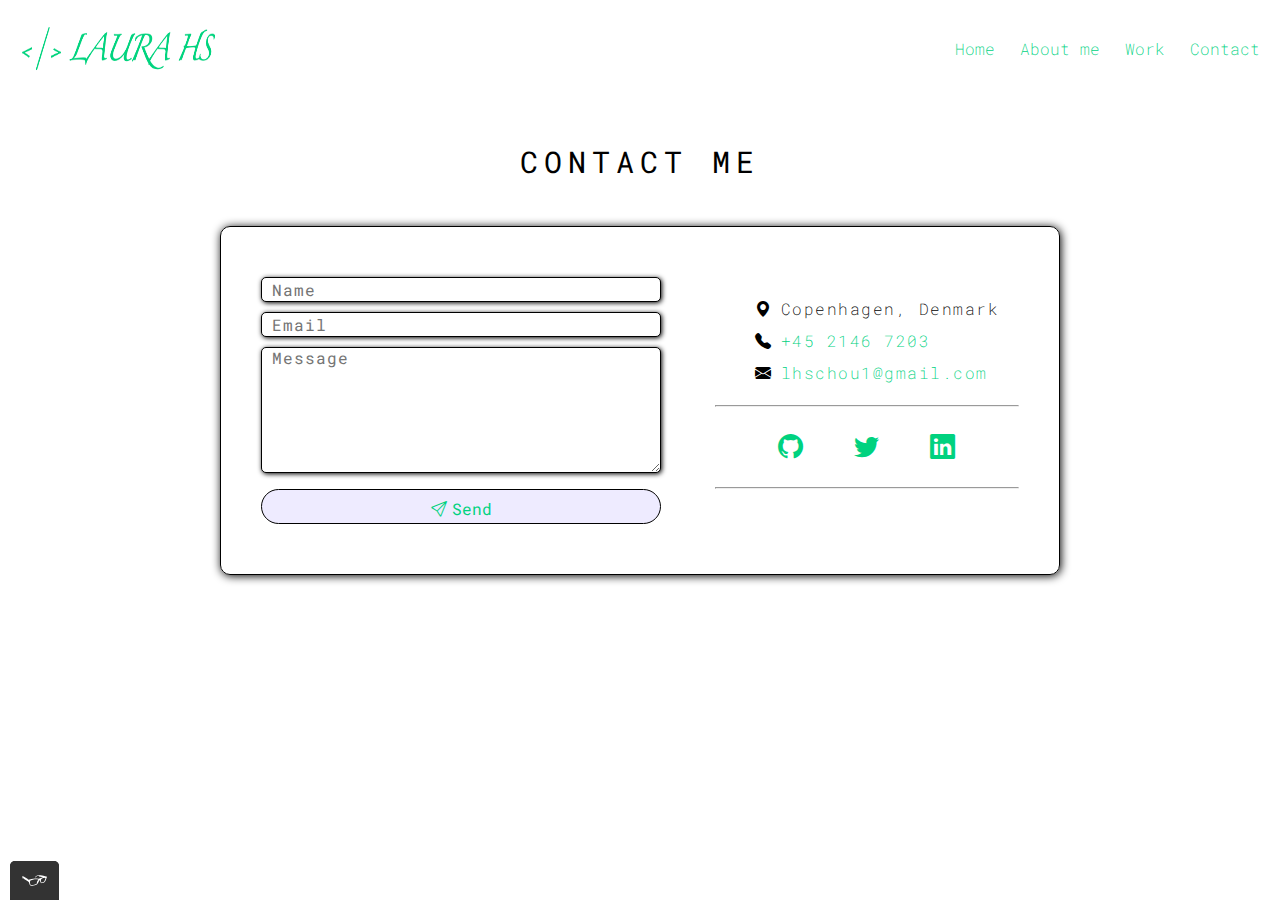
<file: contact.html>
<!DOCTYPE html>
<html>

<head>
	<link rel="shortcut icon" type="image/x-icon" href="img/favicon-32x32.png">
	<meta charset="utf-8">
	<meta name="viewport" content="width=device-width, initial-scale=1">
	<title>Contact Laura Schou</title>
  <link rel="stylesheet" href="https://cdn.jsdelivr.net/npm/bootstrap-icons@1.8.1/font/bootstrap-icons.css">
	<link rel="shortcut icon" type="image/ico" href="./img/favicon-32X32.png">
	<link rel="stylesheet" type="text/css" href="css/normalize.css">
	<link href="https://fonts.googleapis.com/css2?family=Roboto+Mono:wght@200;400&display=swap" rel="stylesheet">
	<link rel="stylesheet" type="text/css" href="css/styles.css">
</head>
<body>
	<header class="page-header">
		<img src="img/logo.png" alt="logo" class="page-header__item header-logo">
		<nav class="main-navigation page-header__item">
			<ul role="menubar" class="navigation-list">
				<li role="presentation">
					<a href="index.html" role="menuitem" class="navigation-list__item navigation-list__item">Home</a>
				</li>
				<li role="presentation">
					<a href="about.html" role="menuitem" class="navigation-list__item">About me</a>
				</li>
				<li role="presentation">
					<a href="work.html" role="menuitem" class="navigation-list__item">Work</a>
				</li>
				<li role="presentation">
					<a href="contact.html" role="menuitem" class="navigation-list__item--active">Contact</a>
				</li>
			</ul>
		</nav>
	</header>
	<div class="contact-page">
		<h1 class="contact-header">CONTACT ME</h1>
    <div class="contact-wrapper"> 
      <form class="contact-page__form" method="post" id="contact-form">
        <input class="form-group" type="text" id="name" placeholder="Name" required>
        <input class="form-group" type="email" id="email" placeholder="Email" required>
        <textarea class="form-group" rows="8" id="message" placeholder="Message" required ></textarea>
        <button class="send-button" id="submit" type="submit" value="Send">
            <i class="bi bi-send"></i><span class="send-text">Send</span>
        </button>
      </form>
      <div class="direct-contact">
        <ul class="contact-list">
          <li class="contact-list_item">
            <i class="bi bi-geo-alt-fill"></i>
            <span class="contact-text"> Copenhagen, Denmark </span>
          </li>
          <li class="contact-list_item">
            <i class="bi bi-telephone-fill"></i>
              <span class="contact-text"><a href="tel:+4521467203">+45 2146 7203</a></span>
          </li>
          <li class="contact-list_item">
            <i class="bi bi-envelope-fill"></i>
              <span class="contact-text"><a href="mailto:lhschou1@gmail.com">lhschou1@gmail.com</a></span>
          </li>
        </ul>
        <hr>
        <ul class="social-media-list">
          <li>
            <a href="#" target="_blank" class="contact-icon"><i class="bi bi-github"></i></a>
          </li>
          <li>
            <a href="#" target="_blank" class="contact-icon"><i class="bi bi-twitter"></i></a>
          </li>
          <li>
            <a href="#" target="_blank" class="contact-icon"><i class="bi bi-linkedin"></i></a>
          </li>
        </ul>
        <hr>
      </div>
	  </div> 
  </div>  
	<!-- <footer class="page-footer">
		<p>Find me on</p>
		<div class= "social-media">
			<img src="img/github_logo.svg" alt="Github" >
			<img src="img/twitter_logo.svg" alt="Twitter" >
			<img src="img/linkedin_logo.svg" alt="LinkedIn" >
		</div>
	</footer> -->
<script src="js/tota11y.min.js"></script>
</body>
</html>
</file>
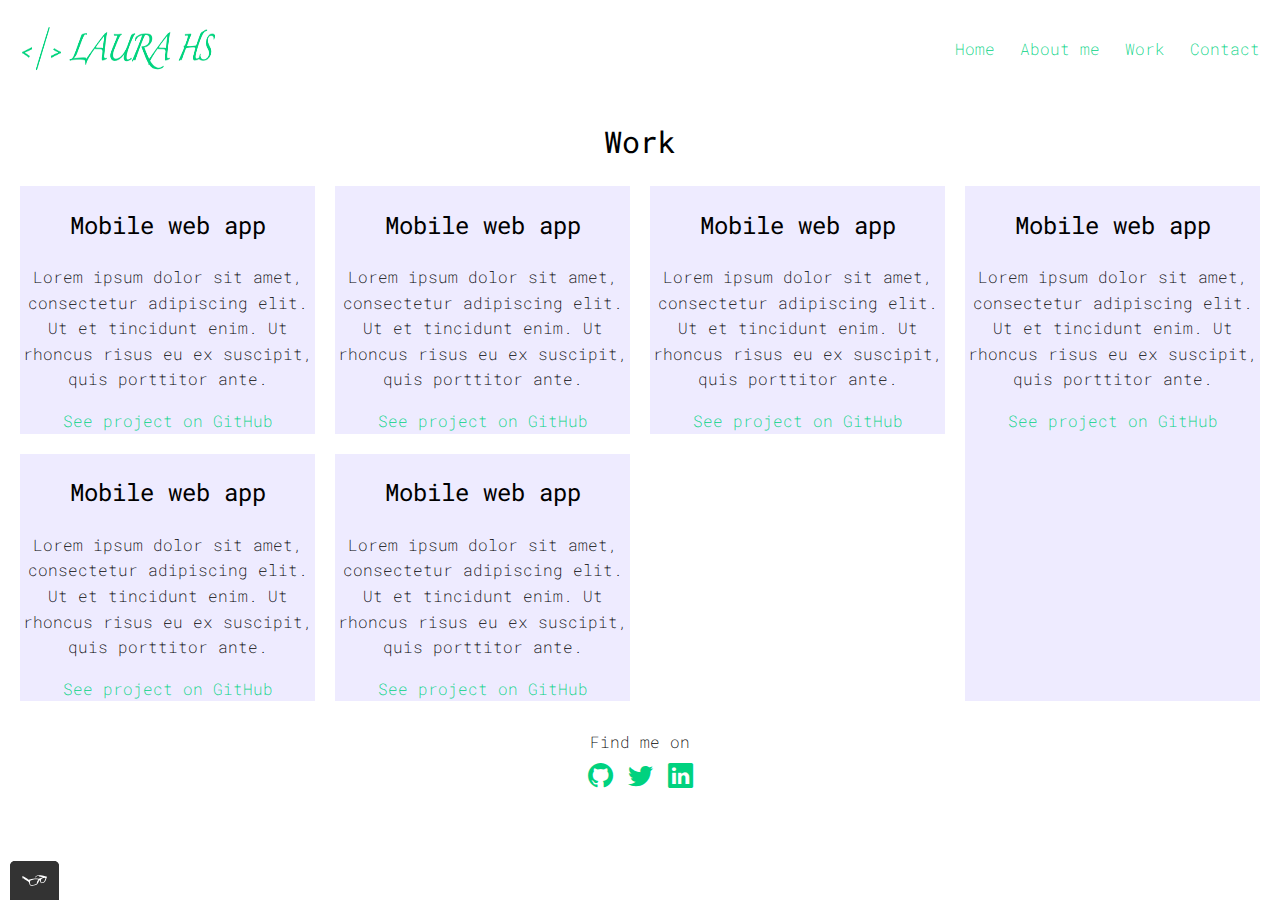
<file: work.html>
<!DOCTYPE html>
<html>

<head>
	<link rel="shortcut icon" type="image/x-icon" href="img/favicon-32x32.png">
	<meta charset="utf-8">
	<meta name="viewport" content="width=device-width, initial-scale=1">
	<title>Laura Schou's work</title>
	<link rel="stylesheet" href="https://cdn.jsdelivr.net/npm/bootstrap-icons@1.8.1/font/bootstrap-icons.css">
	<link rel="shortcut icon" type="image/ico" href="./img/favicon-32X32.png">
	<link rel="stylesheet" type="text/css" href="css/normalize.css">
	<link href="https://fonts.googleapis.com/css2?family=Roboto+Mono:wght@200;400&display=swap" rel="stylesheet">
	<link rel="stylesheet" type="text/css" href="css/styles.css">
</head>
<body>
	<header class="page-header">
		<img src="img/logo.png" alt="logo" class="page-header__item header-logo">
		<nav class="main-navigation page-header__item">
			<ul role="menubar" class="navigation-list">
				<li role="presentation">
					<a href="index.html" role="menuitem" class="navigation-list__item navigation-list__item">Home</a>
				</li>
				<li role="presentation">
					<a href="about.html" role="menuitem" class="navigation-list__item">About me</a>
				</li>
				<li role="presentation">
					<a href="work.html" role="menuitem" class="navigation-list__item--active">Work</a>
				</li>
				<li role="presentation">
					<a href="contact.html" role="menuitem" class="navigation-list__item">Contact</a>
				</li>
			</ul>
		</nav>
	</header>
<section class="portfolio">
	<h1>Work</h1>
	<div class="portfolio__grid">
		<div class="portfolio__grid--item">
			<h2>Mobile web app</h2>
			<p>Lorem ipsum dolor sit amet, consectetur adipiscing elit. Ut et tincidunt enim. Ut rhoncus risus eu ex suscipit, quis porttitor ante.</p>
			<a href="#">See project on GitHub</a>
		</div>
		<div class="portfolio__grid--item">
			<h2>Mobile web app</h2>
			<p>Lorem ipsum dolor sit amet, consectetur adipiscing elit. Ut et tincidunt enim. Ut rhoncus risus eu ex suscipit, quis porttitor ante.</p>
			<a href="#">See project on GitHub</a>
		</div>
		<div class="portfolio__grid--item">
			<h2>Mobile web app</h2>
			<p>Lorem ipsum dolor sit amet, consectetur adipiscing elit. Ut et tincidunt enim. Ut rhoncus risus eu ex suscipit, quis porttitor ante.</p>
			<a href="#">See project on GitHub</a>
		</div>
		<div class="portfolio__grid--item">
			<h2>Mobile web app</h2>
			<p>Lorem ipsum dolor sit amet, consectetur adipiscing elit. Ut et tincidunt enim. Ut rhoncus risus eu ex suscipit, quis porttitor ante.</p>
			<a href="#">See project on GitHub</a>
		</div>
		<div class="portfolio__grid--item">
			<h2>Mobile web app</h2>
			<p>Lorem ipsum dolor sit amet, consectetur adipiscing elit. Ut et tincidunt enim. Ut rhoncus risus eu ex suscipit, quis porttitor ante.</p>
			<a href="#">See project on GitHub</a>
		</div>
		<div class="portfolio__grid--item">
			<h2>Mobile web app</h2>
			<p>Lorem ipsum dolor sit amet, consectetur adipiscing elit. Ut et tincidunt enim. Ut rhoncus risus eu ex suscipit, quis porttitor ante.</p>
			<a href="#">See project on GitHub</a>
		</div>
	</div>
</section>
<footer class="page-footer">
	<p>Find me on</p>
	<ul class="social-media">
		<li>
		  <a href="#" target="_blank" class="contact-icon"><i class="bi bi-github"></i></a>
		</li>
		<li>
		  <a href="#" target="_blank" class="contact-icon"><i class="bi bi-twitter"></i></a>
		</li>
		<li>
		  <a href="#" target="_blank" class="contact-icon"><i class="bi bi-linkedin"></i></a>
		</li>
	  </ul>
</footer>
	<script src="js/tota11y.min.js"></script>
</body>
</html>
</file>
<file: css/styles.css>
/*
Colors used
Primary color (Light lavender): #eeebff
Secondary color (Bright Green): 00d27f

*/
:root {
  --primary-color: #eeebff;
  --secondary-color: #00d27f;
  --link-active: #489c79;
  --white: #fff;
  --heading-font-weight: 400;
}

body {
  font-family: 'Roboto Mono', sans-serif;
  font-weight: 200;
  font-size: 16px;
  line-height: 1.6;
}

h1 {
  font-size: 30px;
  font-weight: var(--heading-font-weight);
}

h2 {
  font-size: 24px;
  font-weight: var(--heading-font-weight);
}

h3 {
  font-size: 18px;
  font-weight: var(--heading-font-weight);
}

a {
  color: var(--secondary-color);
  text-decoration: none;
}

a:visited {
  color: var(--secondary-color);
}

a:hover,
a:focus {
  text-decoration: none;
}

a:active {
  color: var(--link-active);
}

button,
.button {
  border: none;
  display: inline-block;
  font-family: inherit;
  background-color: var(--primary-color);
  color: var(--secondary-color);
  text-decoration: none;
  padding: 10px;
  border-radius: 3px;
  border-bottom: 2px solid rgba(0, 0, 0, 0.3);
  transition: 0.2s opacity;
}

button:hover,
button:focus,
.button:hover,
.button:focus {
  cursor: pointer;
  opacity: 0.5;
}

.header-logo {
  width: 120px;
}

.profile__portrait {
  float: left;
  width: 250px;
  margin-right: 40px;
  border-radius: 50%;
}

/* Page footer */

.page-footer {
  clear: both;
  display: flex;
  flex-direction: column;
  text-align: center;
  line-height: 10px;
}

.social-media {
  list-style-type: none;
  position: relative;
  text-align: center;
  width: 100%;
  margin: 0 auto;
  padding: 0;
}

.social-media li {
  display: inline-block;
  position: relative;
  height: 40px;
  width: 30px;
  margin: 0 auto;
}



.profile {
  max-width: 700px;
  margin: 0 auto;
}

.profile__text {
  flex: 1 1 100px;
}

* {
  box-sizing: border-box;
}

.page-header {
  display: flex;
  width: 100%;
  padding: 20px;
  position: sticky;
  top: 0;
  background-color: white;
}

.page-header__item {
  flex: 0 1 200px;
}

.page-header .page-header__item:last-child {
  flex-grow: 1;
  text-align: right;
}

.navigation-list {
  list-style-type: none;
}

.navigation-list li {
  display: inline-block;
  margin-left: 15px;
}

.navigation-list__item--active {
  text-decoration: none;
}

.portfolio__grid--item {
  display: inline-block;
  width: 33%;
}

@supports (display: grid) {
  .portfolio__grid {
    display: grid;
    grid-template-columns: 1fr 1fr 1fr 1fr;
    grid-gap: 20px;
    margin: 20px;
  }
}

.portfolio__grid--item {
  background-color: var(--primary-color);
  width: auto;
  min-height: auto;
  margin: 0;
}

.portfolio__grid--item:last-child {
  grid-column: 4 / 4;
  grid-row: 1 / 3;
}

.portfolio {
  text-align: center;
}

.about {
  max-width: 700px;
  margin: 0 auto;
  text-align: center;
}

.about__table {
  margin-left: auto;
  margin-right: auto;
  margin-bottom: 10px;
}

.about__animation {
  margin-top: 10px;
  max-width: 100%;
  height: auto;
}

@media all and (max-width: 500px) {
  .portfolio__grid {
    grid-template-columns: 1fr;
  }
}

@media all and (min-width: 501px) and (max-width: 750px) {
  .portfolio__grid {
    grid-template-columns: 1fr 1fr;
  }
}

@media all and (max-width: 750px) {
  .portfolio__grid {
    grid-gap: 10px;
  }

  .portfolio__grid--item:last-child {
    grid-column: auto / auto;
    grid-row: auto / auto;
  }

  h1 {
    font-size: 22px;
  }
}

@keyframes color-change {
  0% {
    fill: #edc655;
  }

  50% {
    fill: #fcffad;
  }

  100% {
    fill: #f76414;
  }
}

.sun {
  animation: 10s color-change infinite alternate linear;
}

@keyframes cloud-move {
  from {
    transform: translate(20px, 10px);
  }

  to {
    transform: translate(-200px, 10px);
  }
}

.cloud-right {
  animation: 15s cloud-move infinite alternate linear;
}

@keyframes cloud-move-reverse {
  from {
    transform: translate(100px, 5px);
  }

  to {
    transform: translate(300px, 5px);
  }
}

.cloud-left {
  animation: 25s cloud-move-reverse infinite alternate linear;
}

/* Contact page */

.contact-header {
  text-align: center;
  margin: 0 auto;
  padding: 40px 0;
  letter-spacing: 6px;

}

.contact-wrapper {
  display: flex;
  flex-direction: row;
  justify-content: space-between;
  margin: 0 auto;
  margin-bottom: 30px;
  padding: 50px 40px;
  position: relative;
  max-width: 840px;
  border-radius: 10px;
  border: 1px solid black;
  box-shadow: 1px 1px 10px black;
}

.contact-page__form {
  float: left;
  max-width: 400px;
}

.form-group {
  background-color: ;
  color: ;
  border: 1.5px solid black;
  width: 400px;
  margin-bottom: 10px;
  padding-left: 10px;
  letter-spacing: 1px;
  border-radius: 5px;
  box-shadow: 1px 1px 5px black;
  line-height: 15px;
}

.send-button {
  justify-content: center;
  align-items: center;
  height: 35px;
  width: 400px;
  border-radius: 30px;
  border: 1px solid black;
}

.bi-send {
  padding-right: 5px;
  font-size: 16px;
}

.direct-contact {
  max-width: 400px;
}

.contact-list {
  list-style-type: none;
  width: 100%;
  padding-right: 20px;
}

.contact-list_item {
  line-height: 2;
}

.contact-text {
  letter-spacing: 1.5px;
}

.contact-text a:hover {
  color: #489c79;
}

.social-media-list {
  position: relative;
  list-style-type: none;
  text-align: center;
  width: 100%;
  margin: 0 auto;
  padding: 0;
}

.social-media-list li {
  position: relative;
  display: inline-block;
  height: 40px;
  width: 60px;
  margin: 12px 3px;
}

.bi-github, .bi-twitter, .bi-linkedin {
  font-size: 25px;
}

/* Media query contact page */

@media screen and (max-width: 780px) {
  .contact-wrapper {
    display: flex;
    flex-direction: column;
    justify-content: center;
    max-width: 450px;
  }

  .direct-contact,
  .contact-page__form {
    margin: 0 auto;
    max-width: 300px;
  }

  .form-group {
    margin: 0 auto;
    max-width: 300px;
    margin-bottom: 8px;
  }

  .send-button {
    max-width: 300px;
    align-items: center;
  }

  .direct-contact {
    margin-top: 20px;
    max-width: 300px;
  }

  .contact-list {
    padding-left: 10px;
    padding-right: 1px;
  }

  .social-media-list li {
    height: 60px;
    width: 60px;
    line-height: 60px;
  }
  .social-media-list li:after {
    width: 60px;
    height: 60px;
    line-height: 60px;
  }

  .contact {
    margin-top: 5vh;
    margin-bottom: 5vh;
  }
}
</file>
